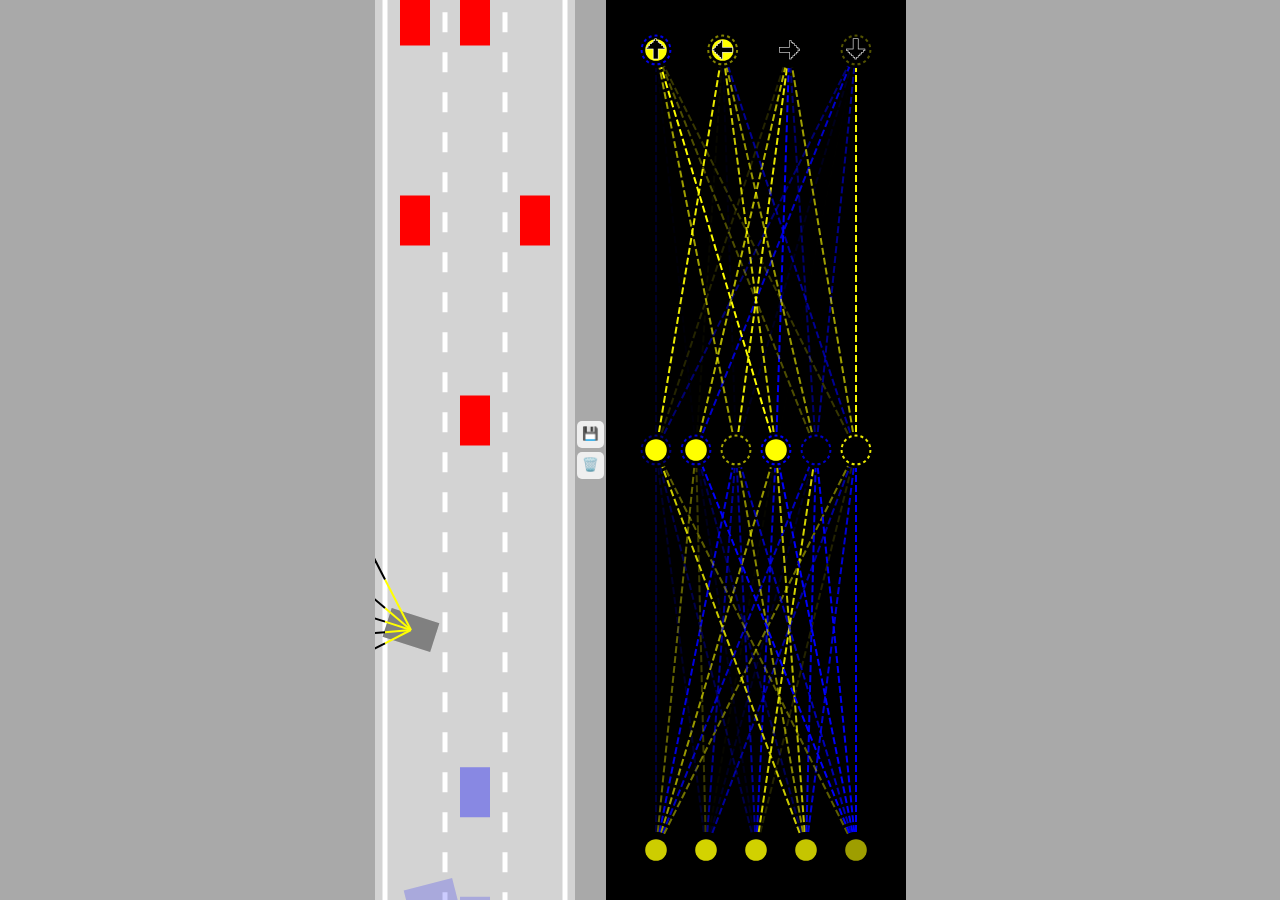
<file: index.html>
<!DOCTYPE html>
<head>
    <title>Self-driving car in JavaScript - Using no Libraries </title>
    <link rel="stylesheet" href="style.css">
</head>
<body>
    <canvas id="carCanvas"></canvas>
    <div id="verticalButtons">
        <button onclick="save()">💾</button>
        <button onclick="discard()">🗑️</button>
    </div>
    
    <canvas id="networkCanvas"></canvas>
    <script src="network.js"></script>
    <script src="sensor.js"></script>
    <script src="controls.js"></script>
    <script src="visualizer.js"></script>
    <script src="road.js"></script>
    <script src="utils.js"></script>
    <script src="car.js"></script>
    <script src="main.js"></script>
</body>
</html>
</file>
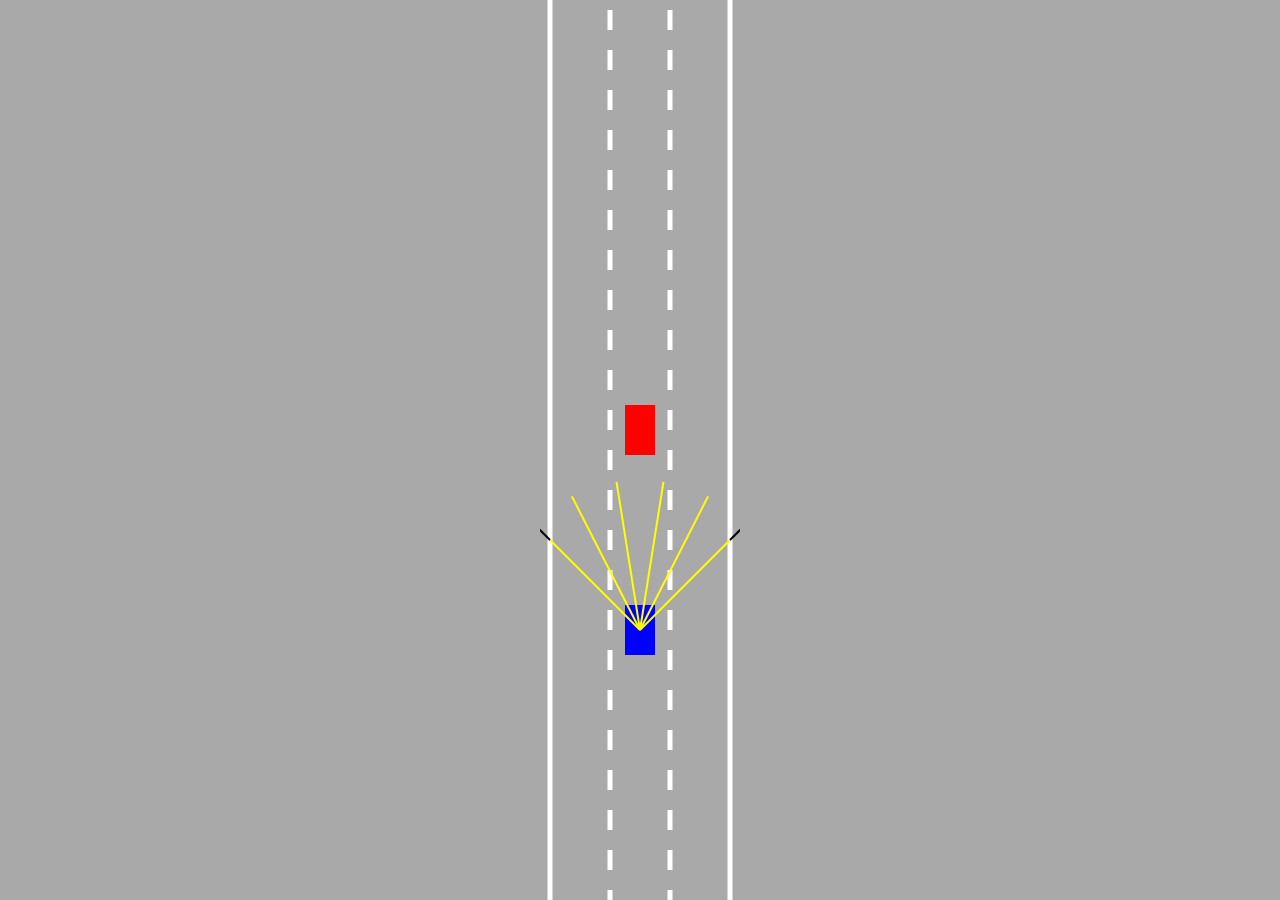
<file: Self_Driving_car_in_JavaScript/index.html>
<!DOCTYPE html>
<head>
    <title>Self-driving car in JavaScript - Using no Libraries </title>
    <link rel="stylesheet" href="style.css">
</head>
<body>
    <canvas id="myCanvas"></canvas>
    <script src="sensor.js"></script>
    <script src="controls.js"></script>
    <script src="road.js"></script>
    <script src="utils.js"></script>
    <script src="car.js"></script>
    <script src="main.js"></script>
</body>
</html>
</file>
<file: style.css>
body{
    margin:0;
    background:darkgray;
    overflow:hidden;
    display: flex;
    justify-content: center;
    align-items: center;
}

#verticalButtons{
    display: flex;
    flex-direction: column;
}

button{
    border:none;
    border-radius: 5px;
    padding: 5px 5px 7px 5px;
    margin: 2px;
    cursor: pointer;
}

button:hover{
    background:blue ;
}

#networkCanvas{
    background:black;
}

#carCanvas{
    background:lightgray;
}
</file>
<file: Self_Driving_car_in_JavaScript/style.css>
body{
    margin:0;
    background:darkgray;
    overflow:hidden;
    display: flex;
    justify-content: center;
    align-items: center;
}

#verticalButtons{
    display: flex;
    flex-direction: column;
}

button{
    border:none;
    border-radius: 5px;
    padding: 5px 5px 7px 5px;
    margin: 2px;
    cursor: pointer;
}

button:hover{
    background:blue ;
}

#networkCanvas{
    background:black;
}

#carCanvas{
    background:lightgray;
}
</file>
